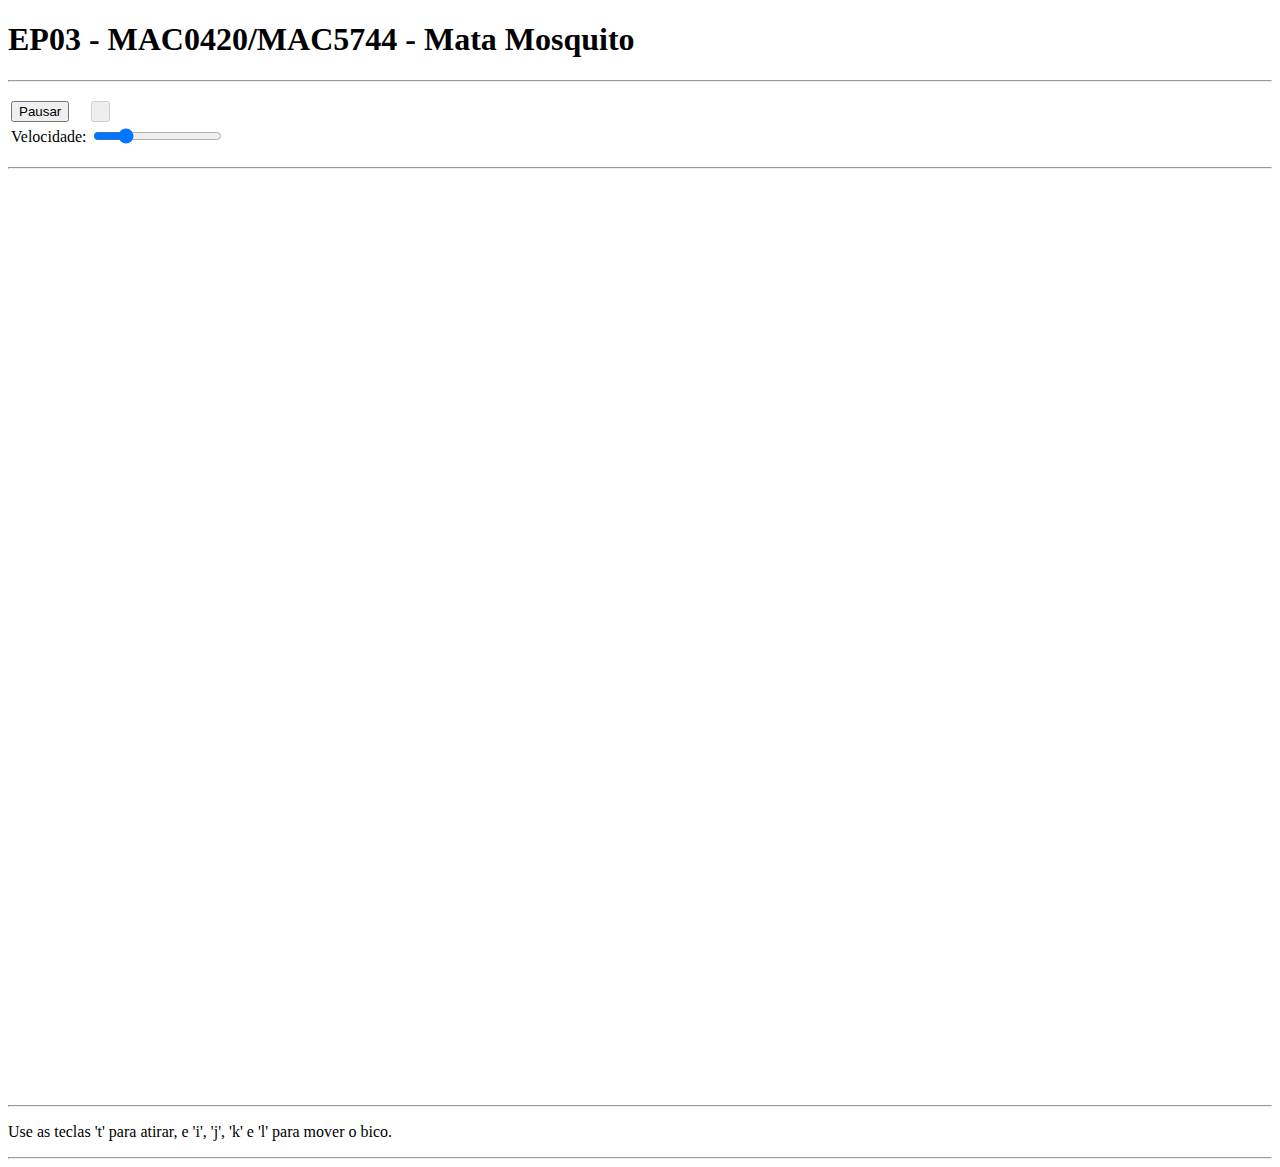
<file: ep03/index.html>
<!DOCTYPE html>
<html>

<head>
    <meta http-equiv="Content-Type" content="text/html;charset=utf-8">
    <title>EP03 de MAC0420/MAC5744</title>
    <script src="http://www.ime.usp.br/~hitoshi/mac0420/libs/MVnew.js"></script>
    <script src="http://www.ime.usp.br/~hitoshi/mac0420/libs/macWebglUtils.js"></script>
    <script src="dengue.js"></script>
</head>

<body>
    <h1>EP03 - MAC0420/MAC5744 - Mata Mosquito</h1>
    <p></p>
    <hr>
    <p></p>
    <table>
    <tr>
        <td><input type="button" id= "bRun" value="Pausar" /></td>
        <td><input type="button" id= "bStep" value=" " disabled/></td>
    </tr>
    <tr>
        <td>Velocidade:</td>
        <td><input type="range" id= "bVel" name="Velocidade: " value="3" min="1" max="10" step="1" /></td>
    </tr>        
    </table>
   <p></p>
    <hr>
    <p></p>
    <canvas id="glcanvas" width="640" height="480">
        Opa! parece que seu navegador não suporta o canvas do HTML5.
    </canvas>
    <p></p>
    <hr>
    <p></p>
    <p>Use as teclas 't' para atirar, e 'i', 'j', 'k' e 'l' para mover o bico.</p>
    <hr>
</body>

</html>
</file>
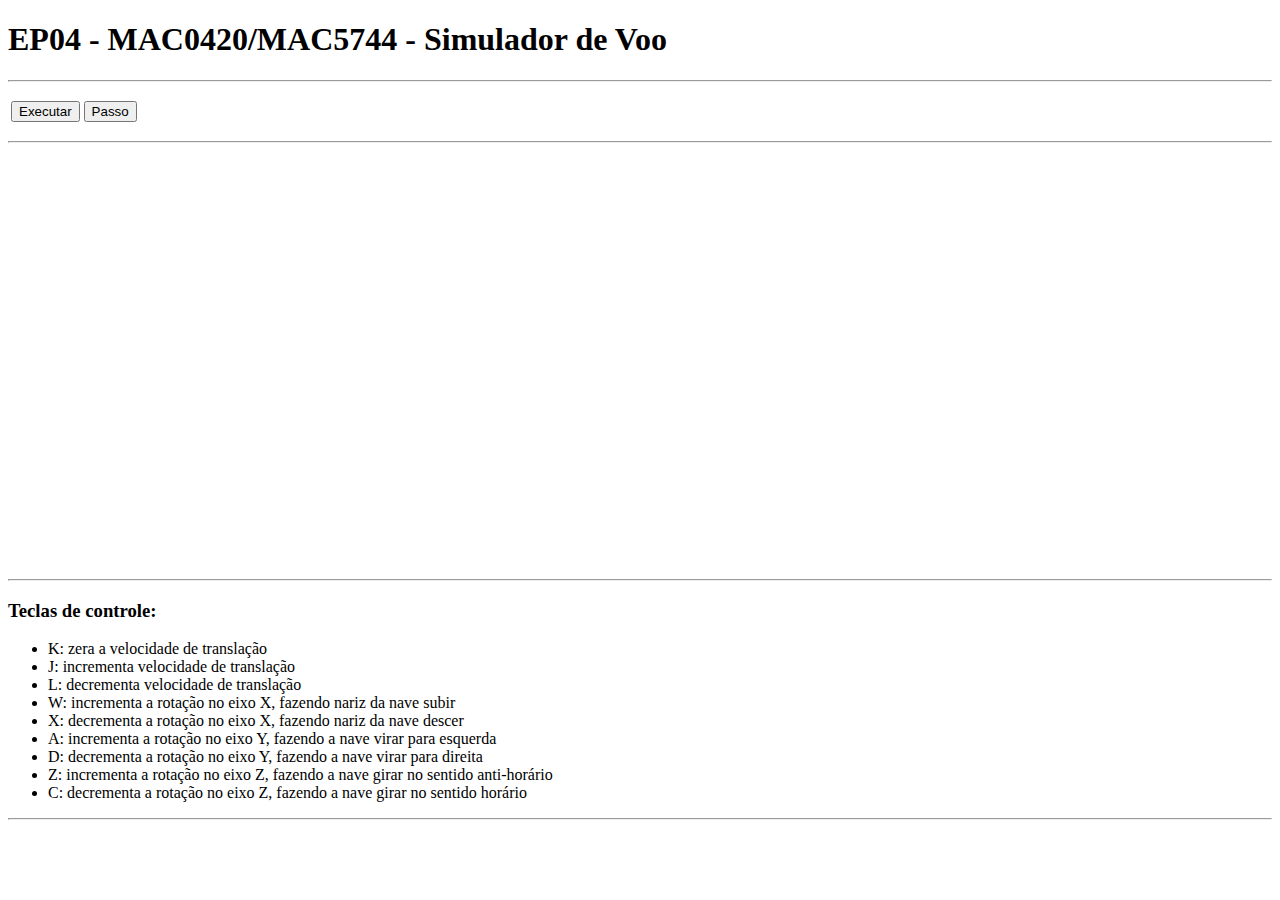
<file: ep04/index.html>
<!DOCTYPE html>
<html>

<head>
    <meta http-equiv="Content-Type" content="text/html;charset=utf-8">
    <title>EP04 de MAC0420/MAC5744</title>
    <script src="http://www.ime.usp.br/~hitoshi/mac0420/libs/MVnew.js"></script>
    <script src="http://www.ime.usp.br/~hitoshi/mac0420/libs/macWebglUtils.js"></script>
    <script src="script.js"></script>
</head>

<body>
    <h1>EP04 - MAC0420/MAC5744 - Simulador de Voo</h1>
    <p></p>
    <hr>
    <p></p>
    <table>
    <tr>
        <td><input type="button" id= "bRun" value="Executar" /></td>
        <td><input type="button" id= "bStep" value="Passo"/></td>
    </tr> 
    </table>
   <p></p>
    <hr>
    <p></p>
    <canvas id="glCanvas" width="400" height="400">
        Opa! parece que seu navegador não suporta o canvas do HTML5.
    </canvas>
    <p></p>
    <hr>
    <p></p>
    <h3>Teclas de controle:</h3>
    <ul>
        <li>K: zera a velocidade de translação</li>
        <li>J: incrementa velocidade de translação</li>
        <li>L: decrementa velocidade de translação</li>
        <li>W: incrementa a rotação no eixo X, fazendo nariz da nave subir</li>
        <li>X: decrementa a rotação no eixo X, fazendo nariz da nave descer</li>
        <li>A: incrementa a rotação no eixo Y, fazendo a nave virar para esquerda</li>
        <li>D: decrementa a rotação no eixo Y, fazendo a nave virar para direita</li>
        <li>Z: incrementa a rotação no eixo Z, fazendo a nave girar no sentido anti-horário</li>
        <li>C: decrementa a rotação no eixo Z, fazendo a nave girar no sentido horário</li>
    </ul>
    <hr>
</body>

</html>
</file>
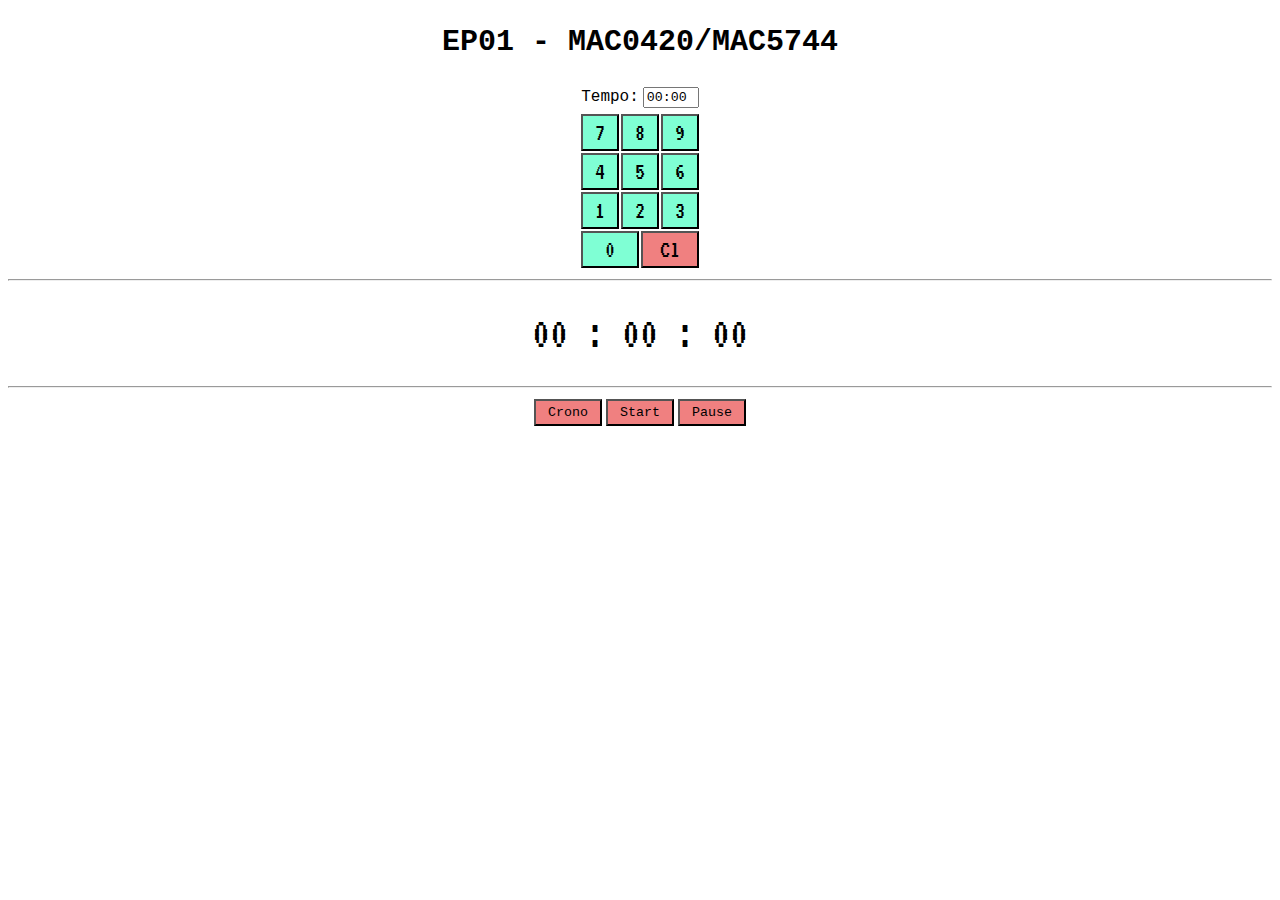
<file: ep01/ep01.html>
<!DOCTYPE html>
<html lang="pt-br">

<head>
	<meta charset="utf-8">
	<meta name="Júlia Melo Teixeira dos Santos" content="EP01">
	<title>Cronômetro e Timer</title>
	<style>@import url('https://fonts.googleapis.com/css2?family=VT323&display=swap')</style>
	<link rel="stylesheet" href="ep01.css" />
	<script src="ep01.js" defer></script>
</head>

<body>
	<h2>EP01 - MAC0420/MAC5744</h2>

    <center>
		<table>
			<tr>
				<td>Tempo: </td>
				<td><input id="time" type="text" size="5" value="00:00" readonly /> </td>
            </tr>
        </table>

		<table id="kboard">
			<tr>
				<td><input class="btKBoard" type="button" value="7" /></td>
				<td><input class="btKBoard" type="button" value="8" /></td>
				<td><input class="btKBoard" type="button" value="9" /></td>
			</tr>
			<tr>
				<td><input class="btKBoard" type="button" value="4" /></td>
				<td><input class="btKBoard" type="button" value="5" /></td>
				<td><input class="btKBoard" type="button" value="6" /></td>
			</tr>
			<tr>
				<td><input class="btKBoard" type="button" value="1" /></td>
				<td><input class="btKBoard" type="button" value="2" /></td>
				<td><input class="btKBoard" type="button" value="3" /></td>
			</tr>
			<tr>
				<td><input class="btKBoard" type="button" value="0" /></td>
				<td><input class="btKBoard" id="btClear" type="button" value="Cl" /></td>
			</tr>
		</table>

        <hr/>
        <h1 id="clock">00 : 00 : 00</h1>
        <hr/>

		<table>
			<tr>
                <!-- Crono or Timer -->
				<td><input id="btMode" type="button" size="10" value="Crono" /></td>
                <!-- Start or Stop -->
				<td><input id="btStart" type="button" size="10" value="Start" /></td>
                <!-- Pause or Run -->
				<td><input id="btPause" type="button" size="10" value="Pause" /></td>
			</tr>
		</table>
	</center>
</body>

</html>
</file>
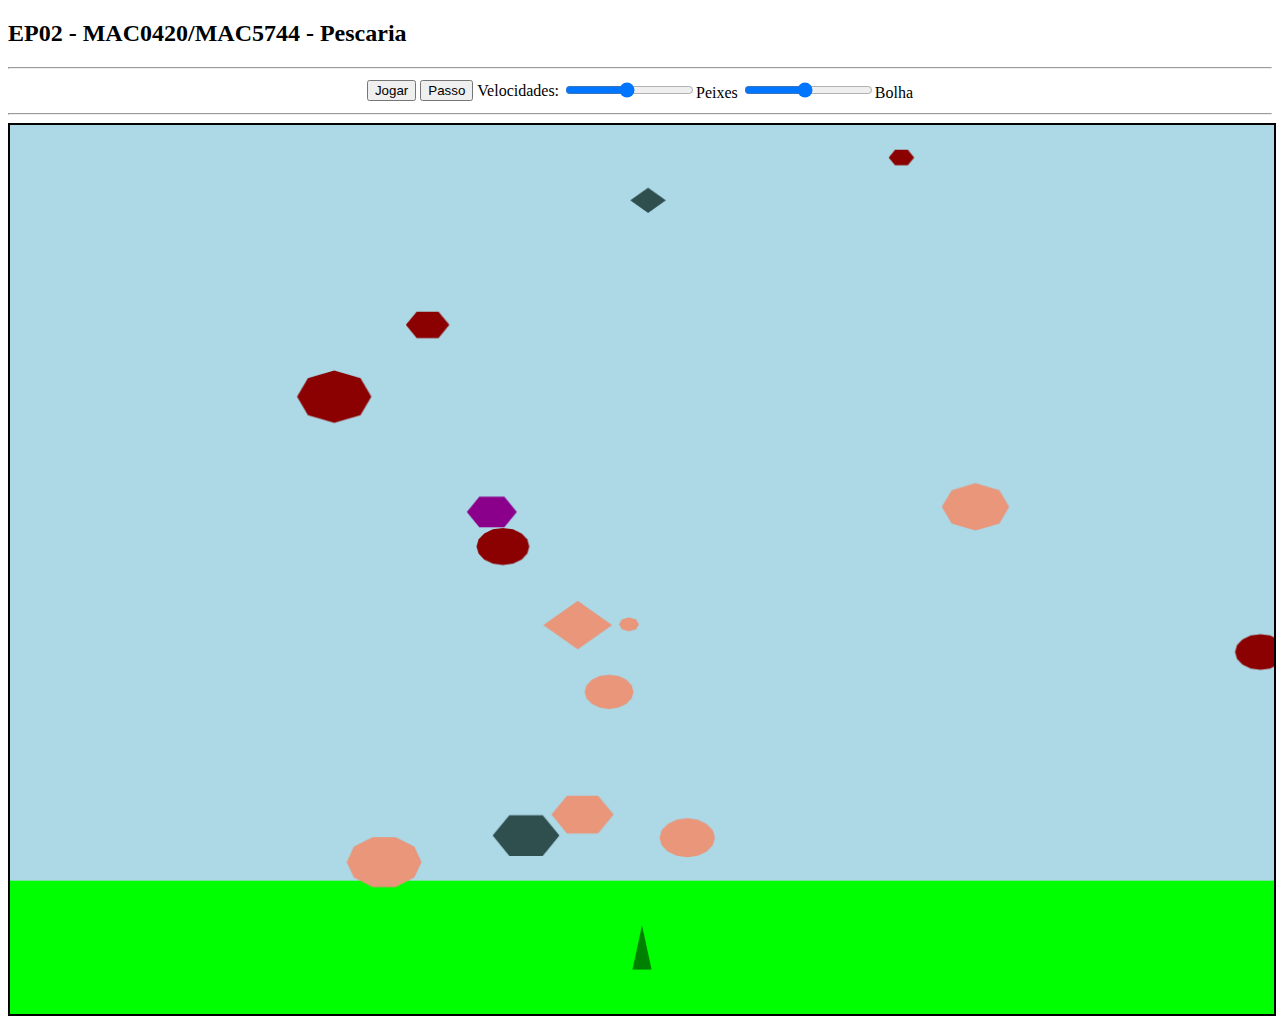
<file: ep02/pescaria.html>
<!DOCTYPE html>
<html lang="pt-br">

<head>
	<meta charset="utf-8">
	<meta name="Júlia Melo Teixeira dos Santos" content="EP02">
	<title>Pescaria</title>
	<link rel="stylesheet" href="pescaria.css" />
	<script src="pescaria.js" defer></script>
</head>

<body>
	<h2>EP02 - MAC0420/MAC5744 - Pescaria</h2>

    <center>
        <hr/>
		<table>
			<tr>
				<td><input id="btPlay" type="button" value="Jogar" /></td>
				<td><input id="btStep" type="button" value="Passo" /></td>
				<td><span>Velocidades:</span></td>
				<td><input id="fishVel" type="range" value="1.0" min="0.1" max="2.0" step="0.1">Peixes</input></td>
				<td><input id="bubbleVel" type="range" value="1.0" min="0.1" max="2.0" step="0.1">Bolha</input></td>
            </tr>
        </table>
        <hr/>

        <canvas id="canvas">Seu navegador não suporta canvas do HTML5.</canvas>
	</center>
</body>

</html>
</file>
<file: ep01/ep01.css>
body, input {
  font-family: "Courier New", Courier, monospace;
}

h2 {
  font-size: 30px;
  text-align: center;
}

#clock {
  font-family: "VT323", monospace;
  font-size: 45px;
  font-weight: 400;
  font-style: normal;
}

.btKBoard {
  font-family: "VT323", monospace;
  font-size: 25px;
  font-weight: 400;
  font-style: normal;

  flex: 1;
  text-align: center;
  padding: 4px 12px;
  background-color: aquamarine;
}

#kboard {
  table-layout: fixed;
}

#kboard tr {
  display: flex;
}

#kboard tr td {
  flex: 1;
  display: flex;
  flex-direction: column;
}

#btClear, #btMode, #btStart, #btPause {
  flex: 1;
  text-align: center;
  padding: 4px 12px;
  background-color:lightcoral;
}
</file>
<file: ep02/pescaria.css>
canvas {
    width: 100%;
    height: 100%;
    border: 2px solid black;
    background-color: lightblue;
}
</file>
